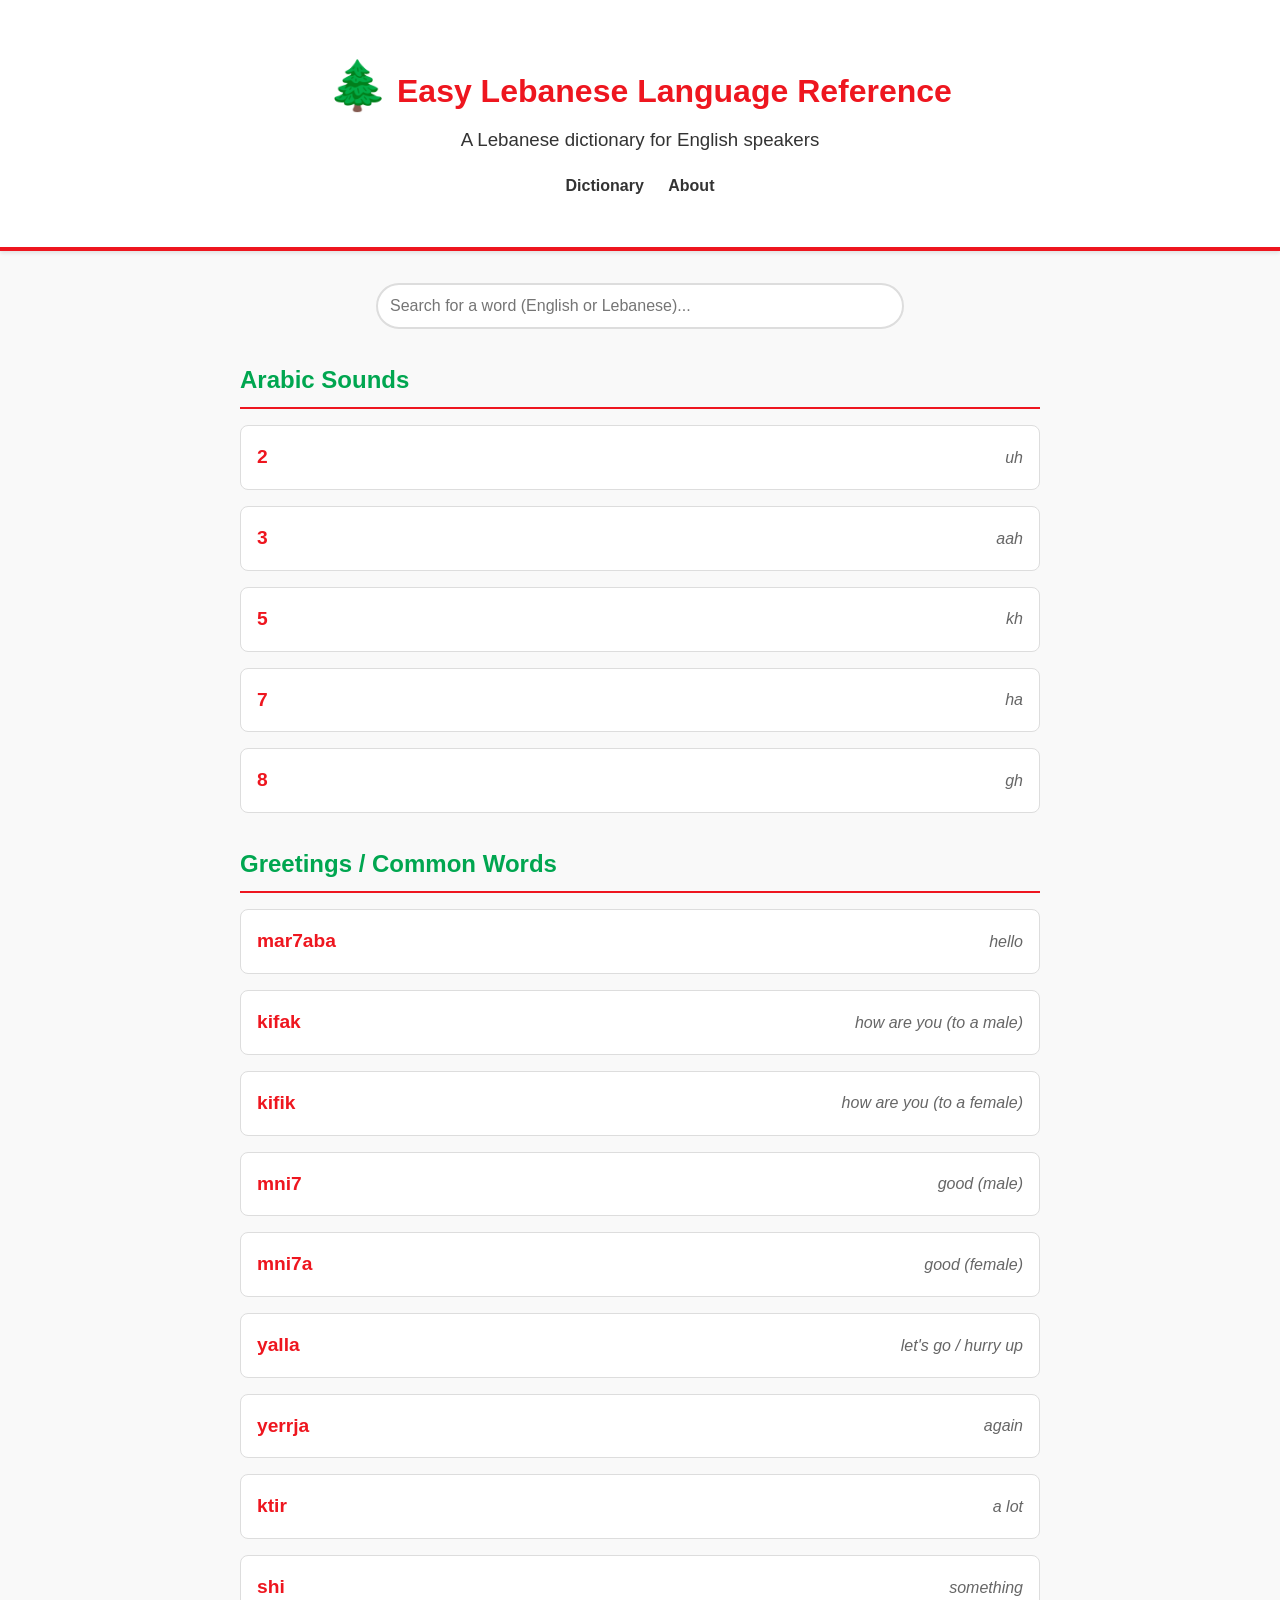
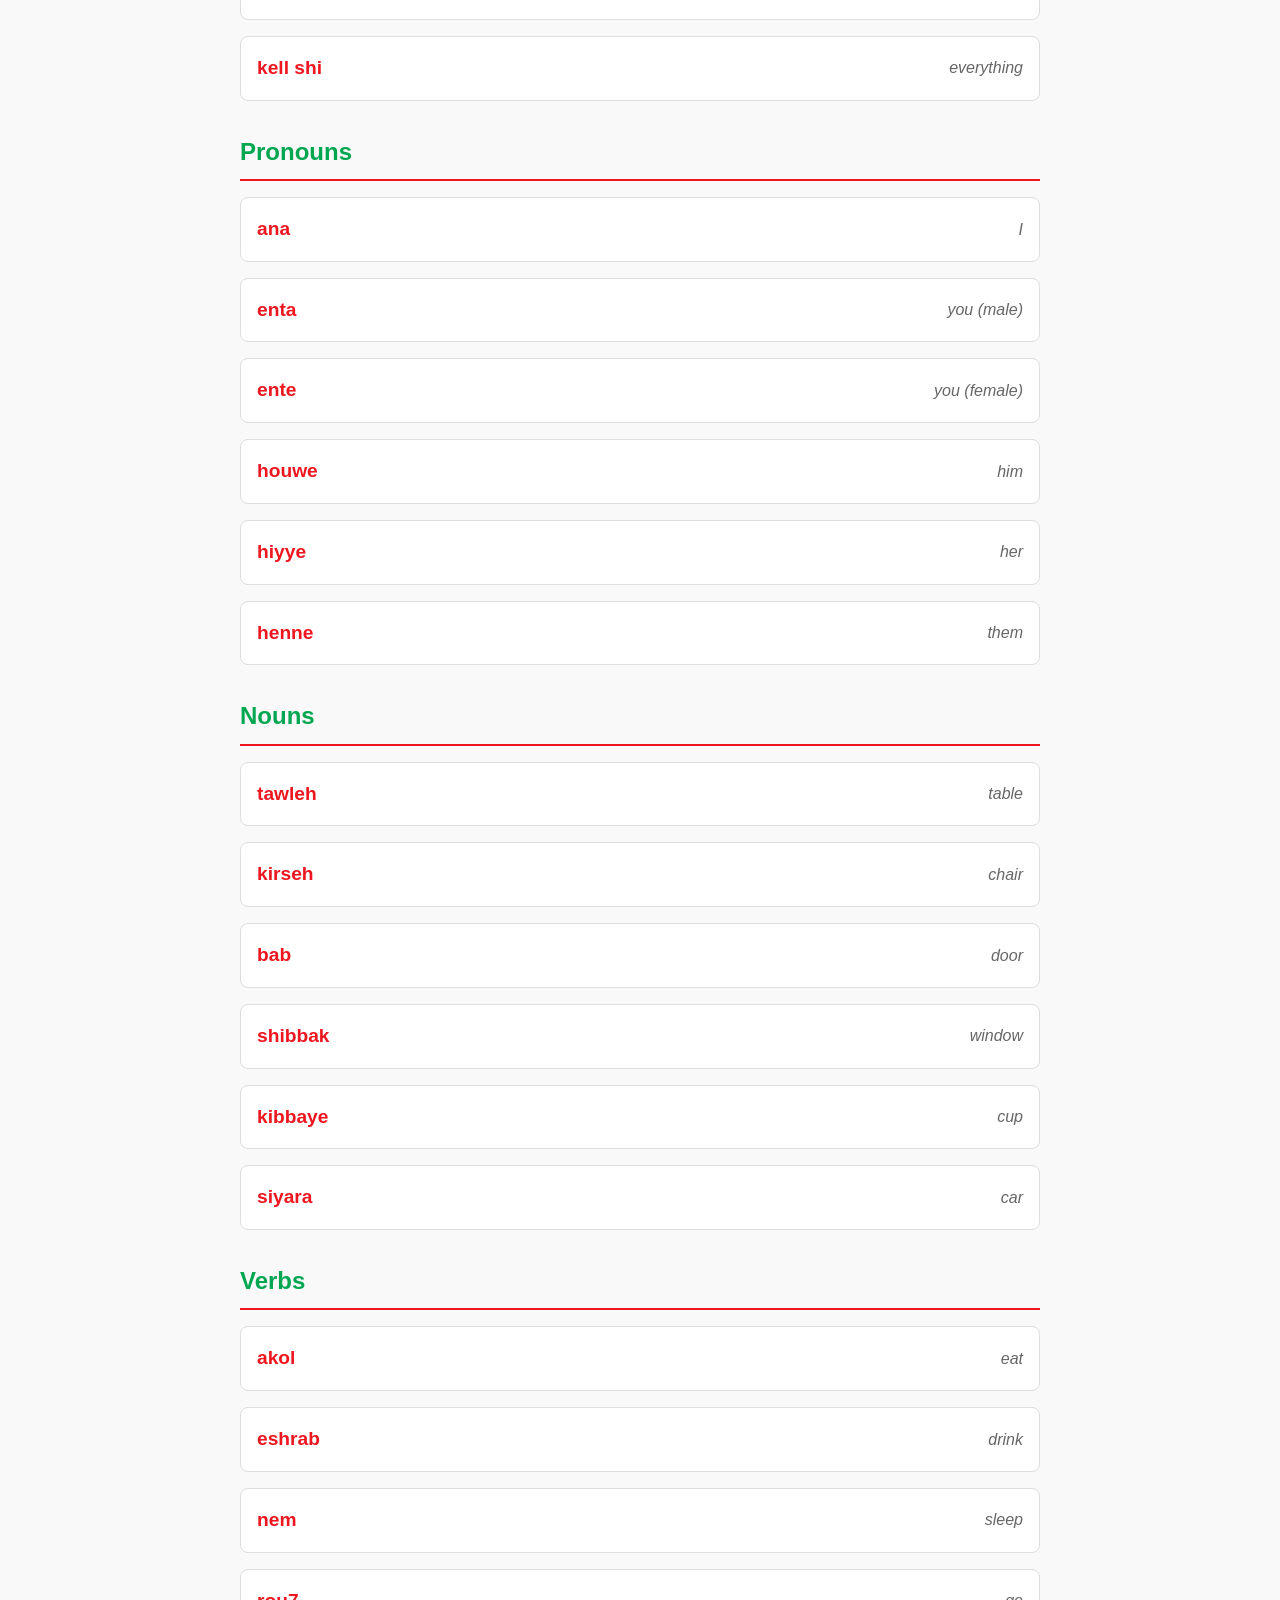
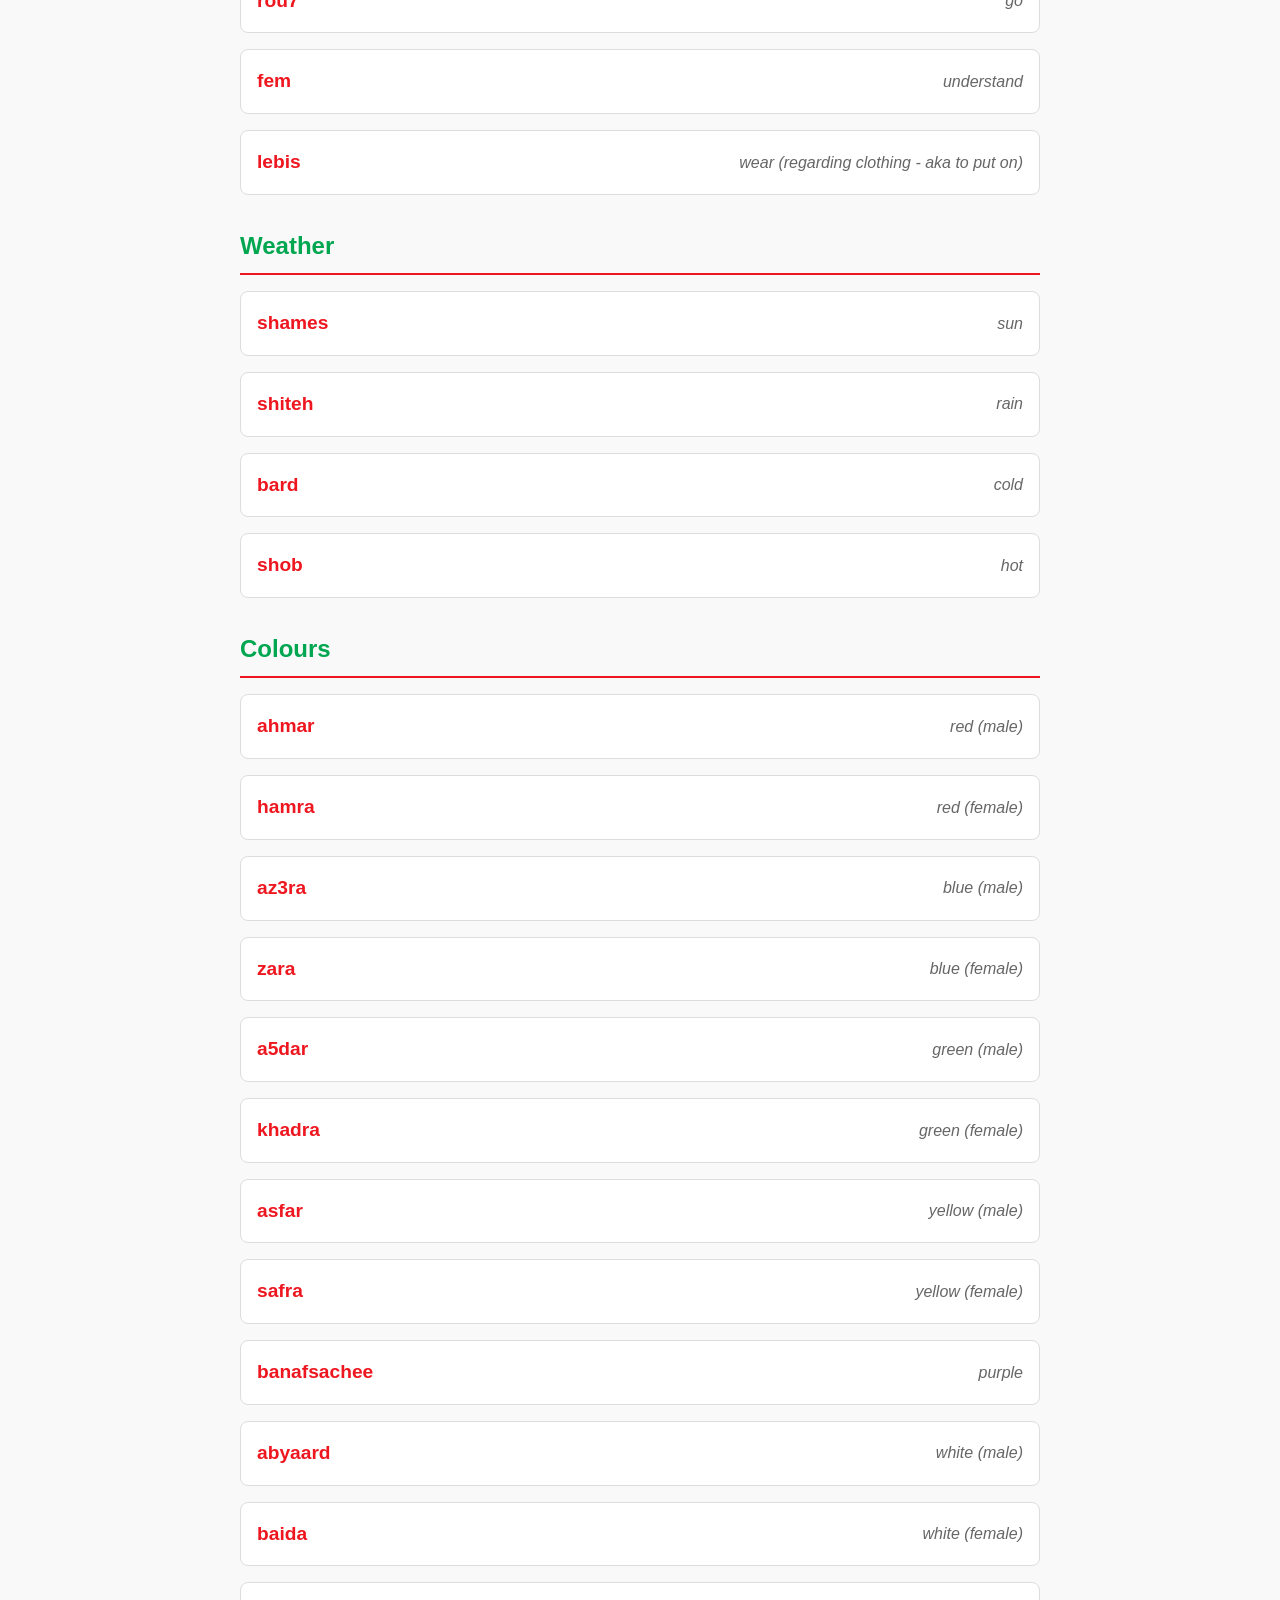
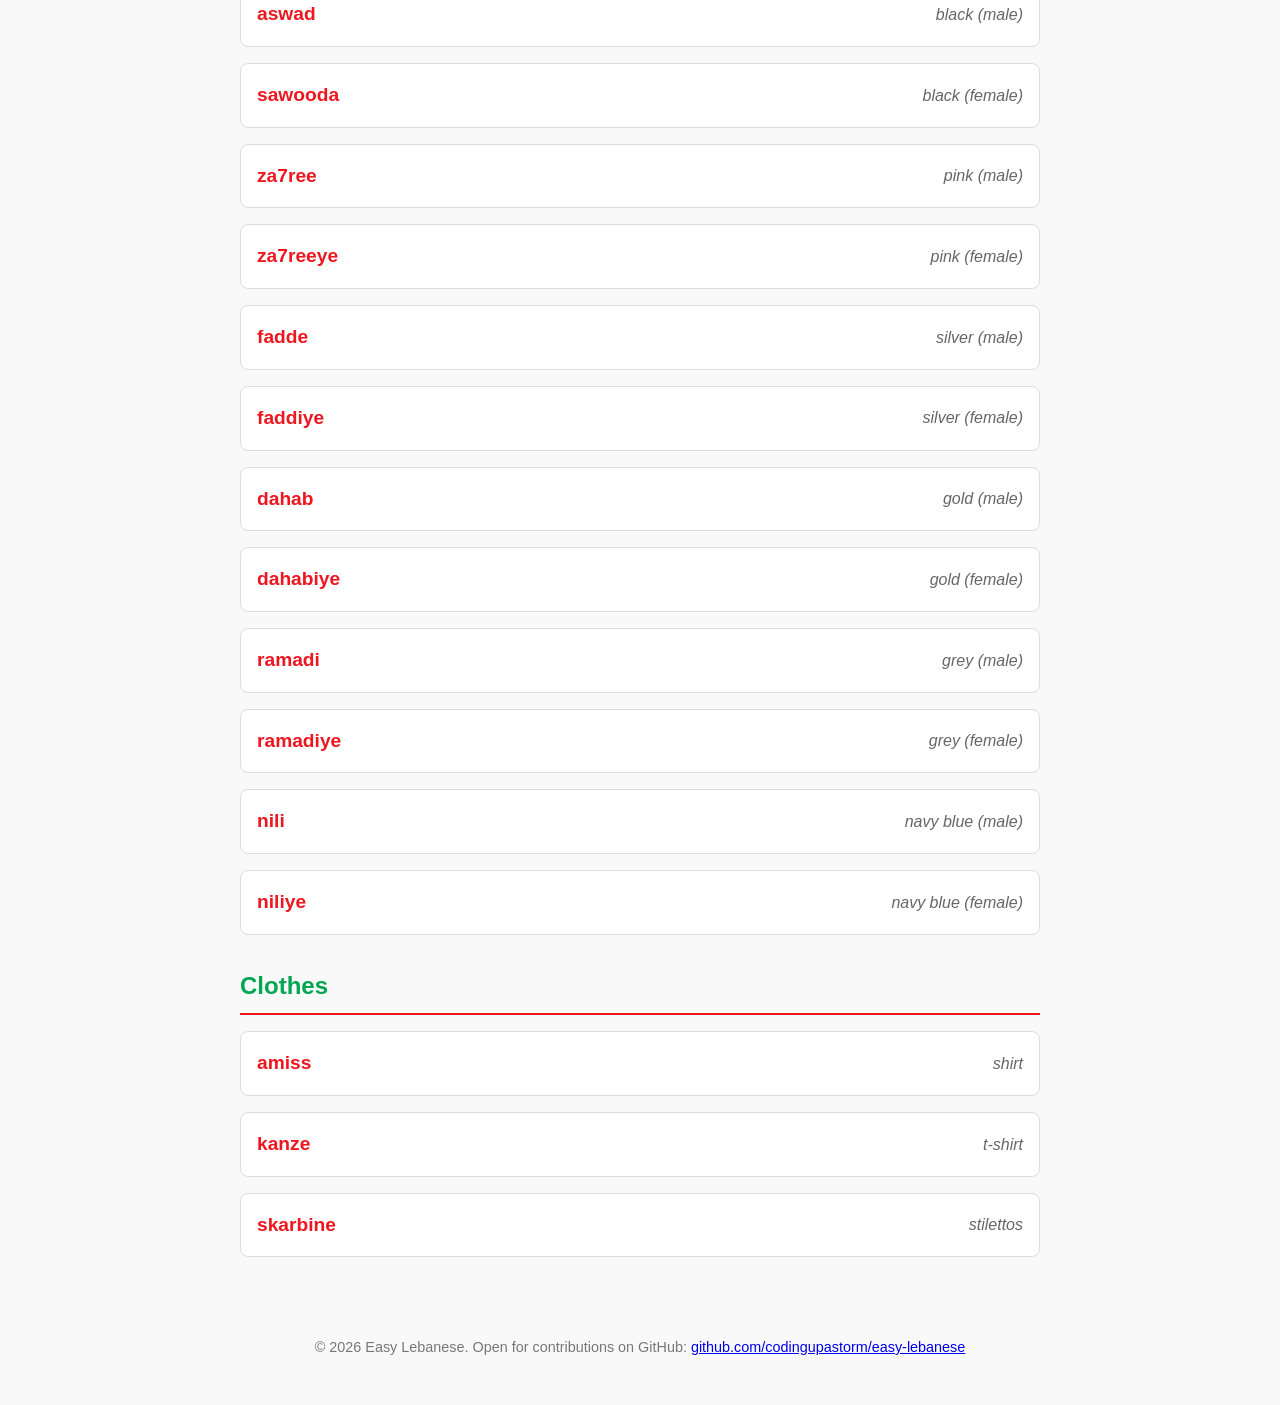
<file: index.html>
<!DOCTYPE html>
<html lang="en">
<head>
    <script async src="https://www.googletagmanager.com/gtag/js?id=G-1S2X0VNM2P"></script>
    <script>
    window.dataLayer = window.dataLayer || [];
    function gtag(){dataLayer.push(arguments);}
    gtag('js', new Date());

    gtag('config', 'G-1S2X0VNM2P');
    </script>
    <meta charset="UTF-8">
    <meta name="viewport" content="width=device-width, initial-scale=1.0">
    <meta name="description" content="A simple and easy-to-use reference for learning Lebanese Arabic words and phrases.">
    <meta name="keywords" content="Lebanese Arabic, Learn Lebanese, Arabic Dictionary, Lebanon Language, Levantine Arabic">
    <meta name="author" content="Easy Lebanese">

    <!-- Open Graph / Facebook -->
    <meta property="og:type" content="website">
    <meta property="og:title" content="Easy Lebanese Language Reference">
    <meta property="og:description" content="A simple and easy-to-use reference for learning Lebanese Arabic words and phrases.">
    <meta property="og:image" content="favicon.svg">

    <!-- Twitter -->
    <meta property="twitter:card" content="summary">
    <meta property="twitter:title" content="Easy Lebanese Language Reference">
    <meta property="twitter:description" content="A simple and easy-to-use reference for learning Lebanese Arabic words and phrases.">
    <meta property="twitter:image" content="favicon.svg">

    <title>Easy Lebanese Language Reference</title>
    <link rel="icon" type="image/svg+xml" href="favicon.svg">
    <link rel="stylesheet" href="style.css">
</head>
<body>
    <header>
        <div class="container">
            <h1><span class="cedar">🌲</span> Easy Lebanese Language Reference</h1>
            <h3 style="font-weight: normal; margin-top: 0;">A Lebanese dictionary for English speakers</h3>
            <nav>
                <a href="index.html">Dictionary</a>
                <a href="about.html">About</a>
            </nav>
        </div>
    </header>

    <main class="container">
        <div class="search-container">
            <input type="text" id="search-input" placeholder="Search for a word (English or Lebanese)...">
        </div>

        <div id="content">
            <!-- Content will be loaded here by script.js -->
            <p style="text-align: center;">Loading dictionary...</p>
        </div>
    </main>

    <footer>
        <p>&copy; 2026 Easy Lebanese. Open for contributions on GitHub: <a href="https://github.com/codingupastorm/easy-lebanese">github.com/codingupastorm/easy-lebanese</a></p>
    </footer>

    <script src="script.js"></script>
</body>
</html>
</file>
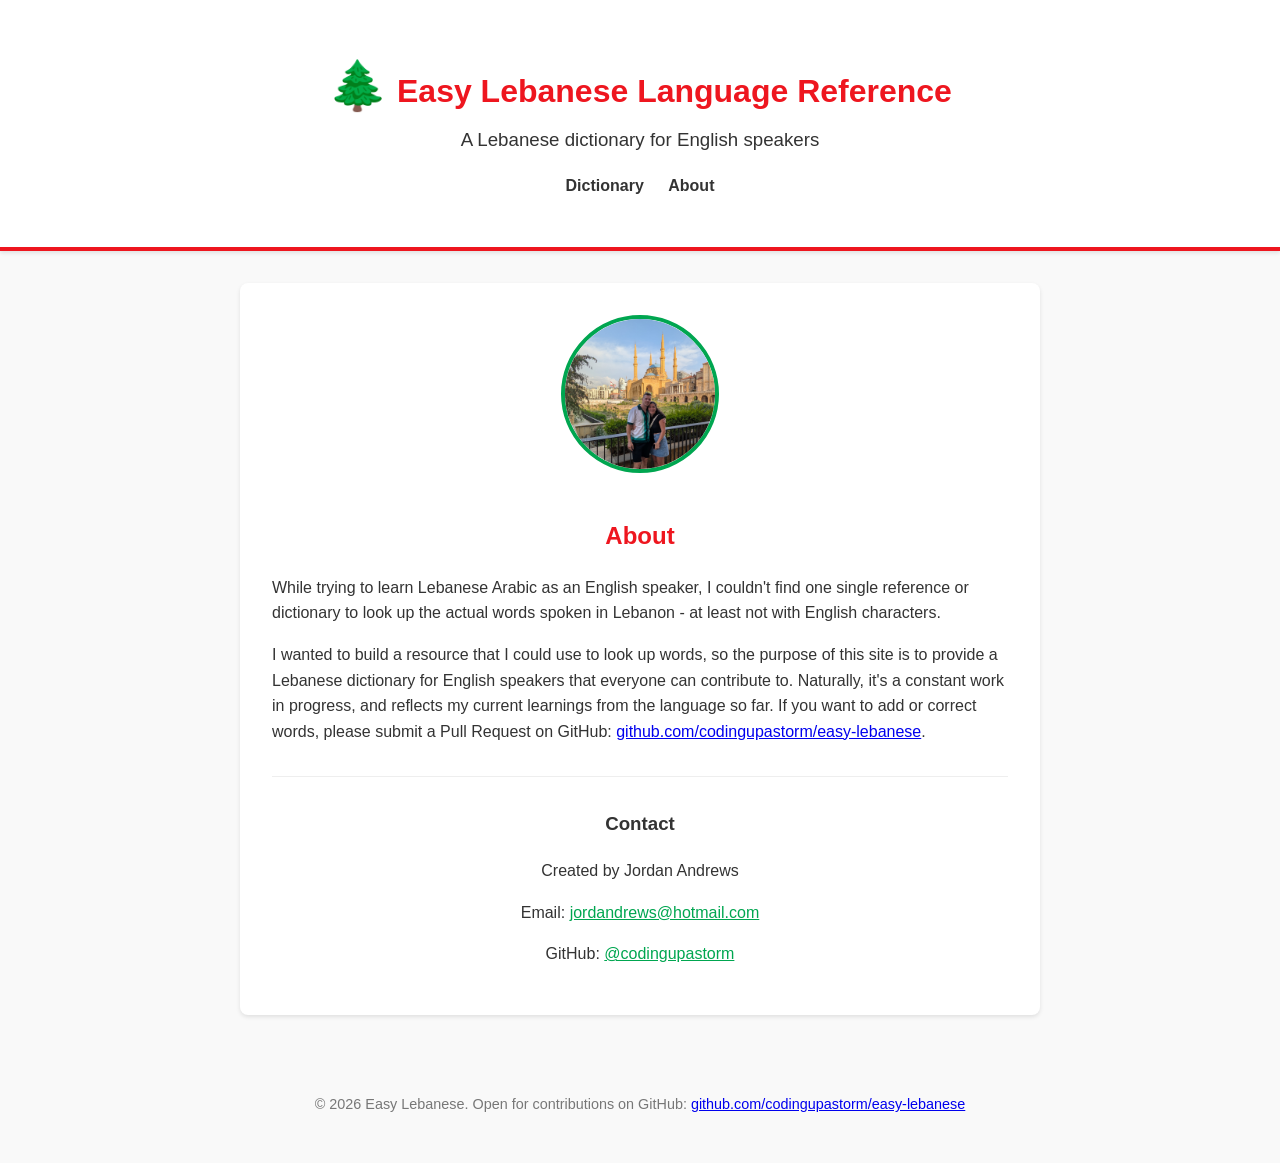
<file: about.html>
<!DOCTYPE html>
<html lang="en">
<head>
    <script async src="https://www.googletagmanager.com/gtag/js?id=G-1S2X0VNM2P"></script>
    <script>
    window.dataLayer = window.dataLayer || [];
    function gtag(){dataLayer.push(arguments);}
    gtag('js', new Date());

    gtag('config', 'G-1S2X0VNM2P');
    </script>
    <meta charset="UTF-8">
    <meta name="viewport" content="width=device-width, initial-scale=1.0">
    <meta name="description" content="Why I decided to start Easy Lebanese, the Lebanese dictionary for English speakers.">
    <meta name="keywords" content="Lebanese Arabic, Learn Lebanese, Arabic Dictionary, Lebanon Language, Levantine Arabic">
    <meta name="author" content="Easy Lebanese">

    <!-- Open Graph / Facebook -->
    <meta property="og:type" content="website">
    <meta property="og:title" content="Easy Lebanese Language Reference | About">
    <meta property="og:description" content="Why I decided to start Easy Lebanese, the Lebanese dictionary for English speakers.">
    <meta property="og:image" content="favicon.svg">

    <!-- Twitter -->
    <meta property="twitter:card" content="summary">
    <meta property="twitter:title" content="Easy Lebanese Language Reference | About">
    <meta property="twitter:description" content="Why I decided to start Easy Lebanese, the Lebanese dictionary for English speakers">
    <meta property="twitter:image" content="favicon.svg">

    <title>Easy Lebanese Language Reference | About</title>
    <link rel="icon" type="image/svg+xml" href="favicon.svg">
    <link rel="stylesheet" href="style.css">
</head>
<body>
    <header>
        <div class="container">
            <h1><span class="cedar">🌲</span> Easy Lebanese Language Reference</h1>
            <h3 style="font-weight: normal; margin-top: 0;">A Lebanese dictionary for English speakers</h3>
            <nav>
                <a href="index.html">Dictionary</a>
                <a href="about.html">About</a>
            </nav>
        </div>
    </header>

    <main class="container">
        <div class="about-content" style="text-align: center;">
            <img src="data/beirut.jpg" alt="Profile Picture" class="profile-pic">
            
            <h2 style="color: var(--lebanese-red);">About</h2>

            <div style="text-align: left;">
                <p>While trying to learn Lebanese Arabic as an English speaker, I couldn't find one single reference or dictionary to look up the actual words spoken in Lebanon - at least not with English characters.</p>
            
                <p>I wanted to build a resource that I could use to look up words, so the purpose of this site is to provide a Lebanese dictionary for English speakers that everyone can contribute to. Naturally, it's a constant work in progress, and reflects my current learnings from the language so far. If you want to add or correct words, please submit a Pull Request on GitHub: <a href="https://github.com/codingupastorm/easy-lebanese">github.com/codingupastorm/easy-lebanese</a>.</p>
            </div>
        
            <hr style="border: 0; border-top: 1px solid #eee; margin: 2rem 0;">

            <h3>Contact</h3>
            <p>Created by Jordan Andrews</p>
            <p>Email: <a href="mailto:jordandrews@hotmail.com" style="color: var(--lebanese-green);">jordandrews@hotmail.com</a></p>
            <p>GitHub: <a href="https://github.com/codingupastorm" style="color: var(--lebanese-green);">@codingupastorm</a></p>
        </div>
    </main>

    <footer>
        <p>&copy; 2026 Easy Lebanese. Open for contributions on GitHub: <a href="https://github.com/codingupastorm/easy-lebanese">github.com/codingupastorm/easy-lebanese</a></p>
    </footer>
</body>
</html>
</file>
<file: style.css>
:root {
    --lebanese-red: #EE161F;
    --lebanese-green: #00A650;
    --bg-color: #f9f9f9;
    --text-color: #333;
    --card-bg: #ffffff;
    --border-color: #ddd;
}

body {
    font-family: 'Segoe UI', Tahoma, Geneva, Verdana, sans-serif;
    background-color: var(--bg-color);
    color: var(--text-color);
    margin: 0;
    padding: 0;
    line-height: 1.6;
}

header {
    background-color: #fff;
    border-bottom: 4px solid var(--lebanese-red);
    padding: 1rem 0;
    text-align: center;
    box-shadow: 0 2px 4px rgba(0,0,0,0.1);
}

header h1 {
    margin: 0;
    color: var(--lebanese-red);
}

header .cedar {
    color: var(--lebanese-green);
    font-size: 1.5em;
}

nav {
    margin-top: 10px;
}

nav a {
    color: var(--text-color);
    text-decoration: none;
    margin: 0 10px;
    font-weight: bold;
}

nav a:hover {
    color: var(--lebanese-green);
}

.container {
    max-width: 800px;
    margin: 2rem auto;
    padding: 0 1rem;
}

.search-container {
    margin-bottom: 2rem;
    text-align: center;
}

#search-input {
    width: 100%;
    max-width: 500px;
    padding: 12px;
    font-size: 16px;
    border: 2px solid var(--border-color);
    border-radius: 25px;
    outline: none;
    transition: border-color 0.3s;
}

#search-input:focus {
    border-color: var(--lebanese-green);
}

.category-section {
    margin-bottom: 2rem;
}

.category-title {
    color: var(--lebanese-green);
    border-bottom: 2px solid var(--lebanese-red);
    padding-bottom: 0.5rem;
    margin-bottom: 1rem;
}

.word-card {
    background-color: var(--card-bg);
    border: 1px solid var(--border-color);
    border-radius: 8px;
    padding: 1rem;
    margin-bottom: 1rem;
    display: flex;
    justify-content: space-between;
    align-items: center;
    transition: transform 0.2s, box-shadow 0.2s;
}

.word-card:hover {
    transform: translateY(-2px);
    box-shadow: 0 4px 8px rgba(0,0,0,0.1);
    border-left: 4px solid var(--lebanese-red);
}

.lebanese-word {
    font-size: 1.2em;
    font-weight: bold;
    color: var(--lebanese-red);
}

.english-word {
    color: #666;
    font-style: italic;
}

.about-content {
    background: white;
    padding: 2rem;
    border-radius: 8px;
    box-shadow: 0 2px 4px rgba(0,0,0,0.1);
}

.profile-pic {
    width: 150px;
    height: 150px;
    border-radius: 50%;
    object-fit: cover;
    border: 4px solid var(--lebanese-green);
    margin-bottom: 1rem;
}

footer {
    text-align: center;
    padding: 2rem 0;
    color: #777;
    font-size: 0.9em;
}

/* Responsive adjustments */
@media (max-width: 600px) {
    .word-card {
        flex-direction: column;
        align-items: flex-start;
    }
    
    .english-word {
        margin-top: 0.25rem;
    }
}
</file>
